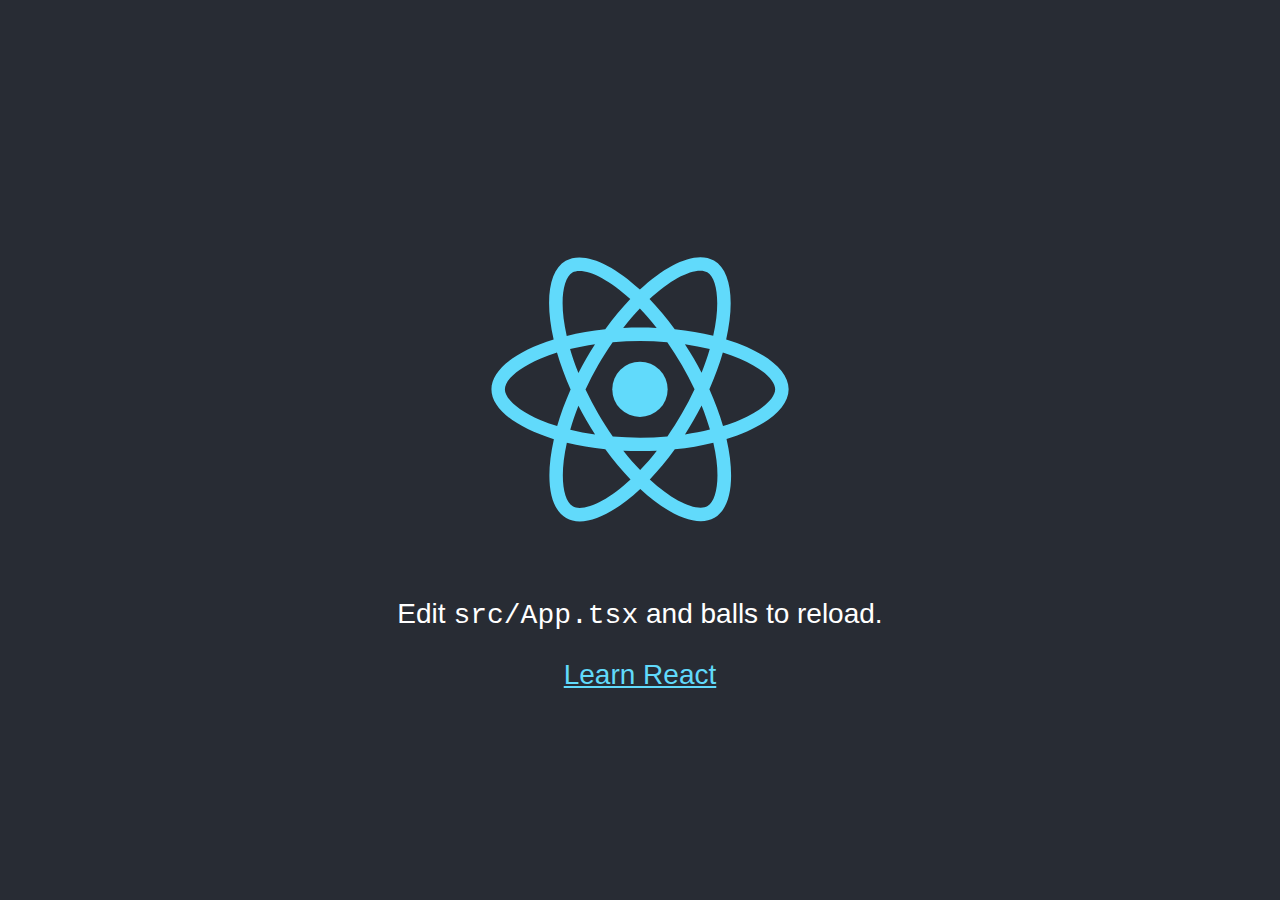
<file: index.html>
<!doctype html><html lang="en"><head><meta charset="utf-8"/><link rel="icon" href="/favicon.ico"/><meta name="viewport" content="width=device-width,initial-scale=1"/><meta name="theme-color" content="#000000"/><meta name="description" content="Web site created using create-react-app"/><link rel="apple-touch-icon" href="/logo192.png"/><link rel="manifest" href="/manifest.json"/><title>React App</title><script defer="defer" src="/static/js/main.48ddb084.js"></script><link href="/static/css/main.073c9b0a.css" rel="stylesheet"></head><body><noscript>You need to enable JavaScript to run this app.</noscript><div id="root"></div></body></html>
</file>
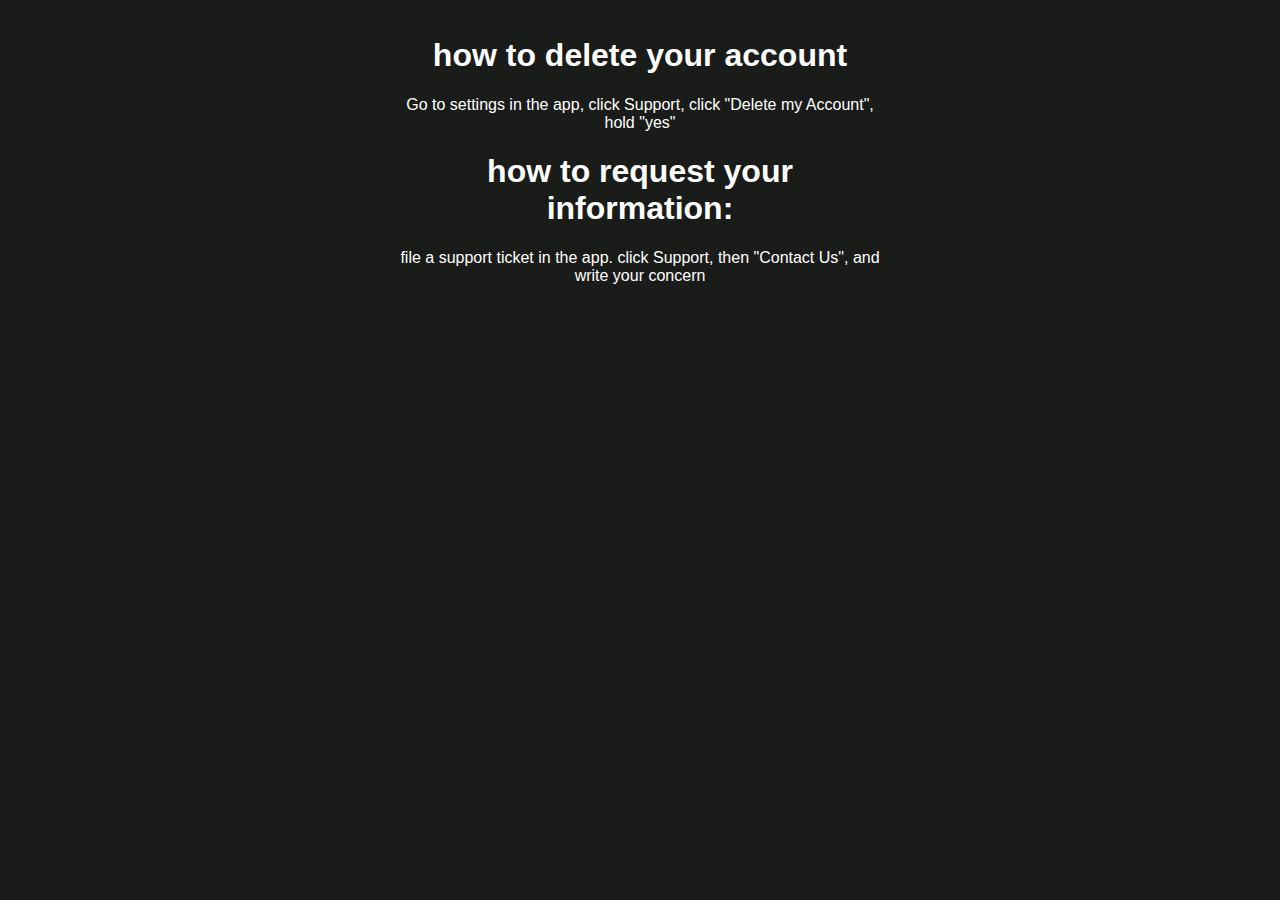
<file: budbook/delete.html>
<!DOCTYPE html>
<html>

<head>
    <meta charset='utf-8'>
    <meta name='viewport' content='width=device-width'>
    <title>Account</title>
    <link rel="stylesheet" type="text/css" href="../style.css" />
</head>

<body>
    <h1>how to delete your account</h1>

    <p>Go to settings in the app, click Support, click "Delete my Account", hold "yes"</p>

    <h1>how to request your information:</h1>

    <p>file a support ticket in the app. click Support, then "Contact Us", and write your concern</p>

</body>

</html>
</file>
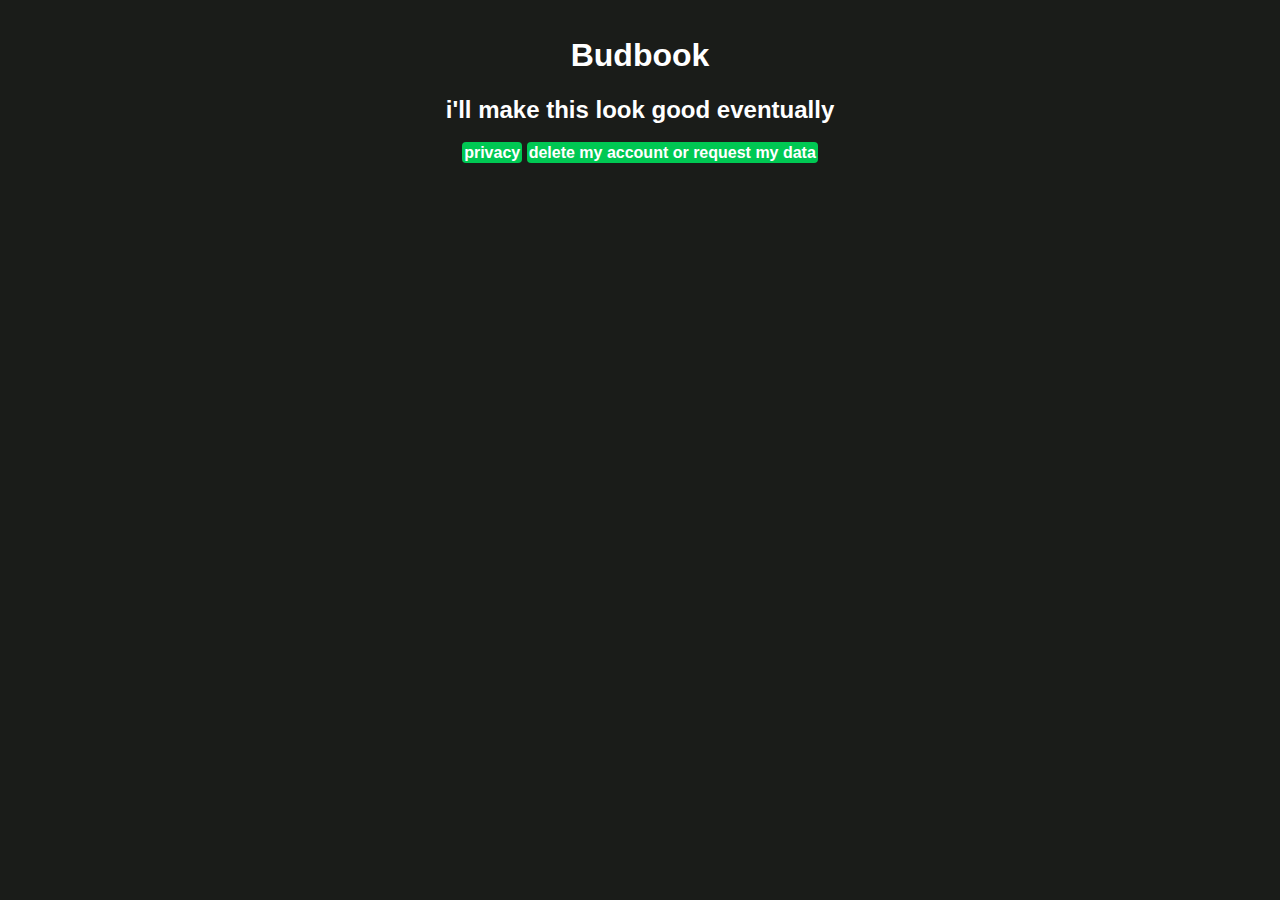
<file: budbook/home.html>
<!DOCTYPE html>
<html>

<head>
    <meta charset='utf-8'>
    <meta name='viewport' content='width=device-width'>
    <title>Budbook</title>
    <link rel="stylesheet" type="text/css" href="../style.css" />
</head>

<body>
<h1>Budbook</h1>
<h2>i'll make this look good eventually</h2>

<a href="privacy.html">privacy</a>
<a href="delete.html">delete my account or request my data</a>

</body>
</html>
</file>
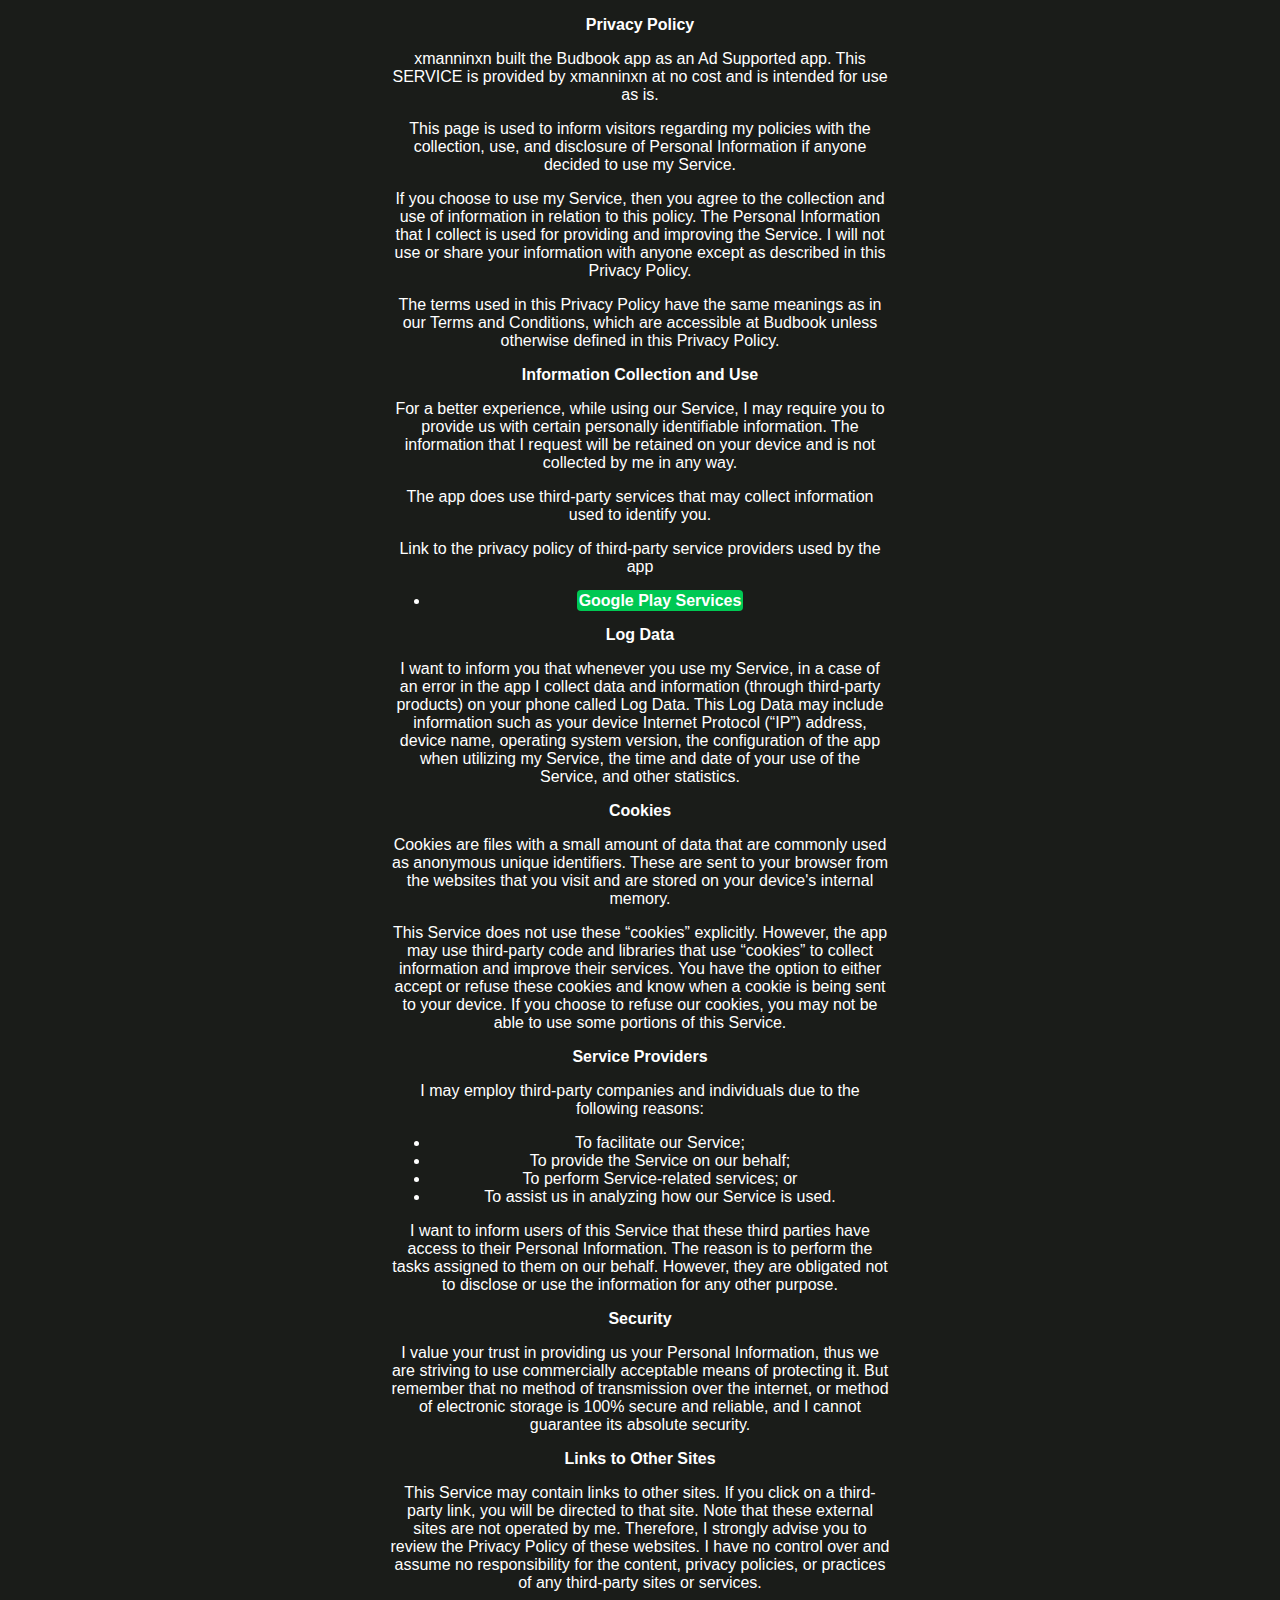
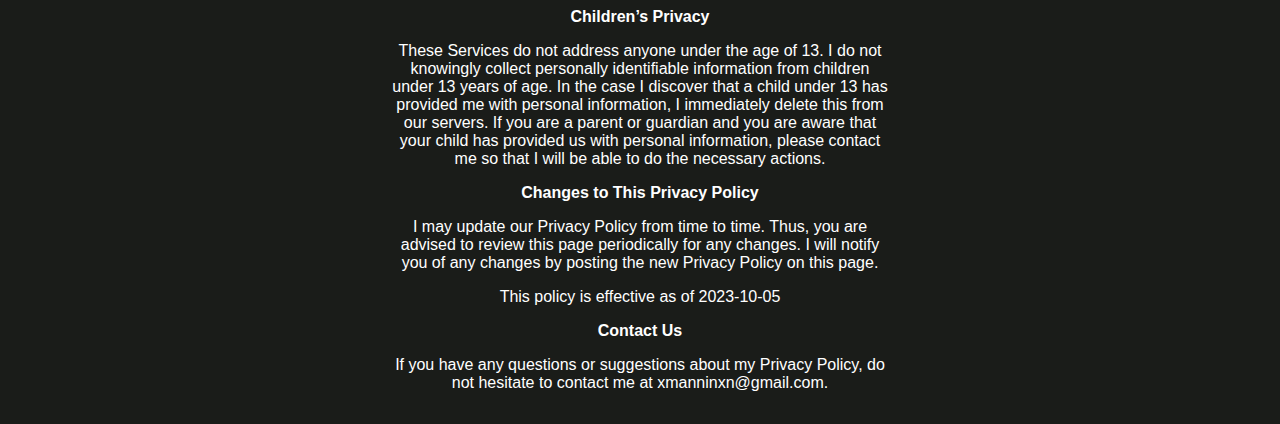
<file: budbook/privacy.html>
<!DOCTYPE html>
    <html>
    <head>
      <meta charset='utf-8'>
      <meta name='viewport' content='width=device-width'>
      <title>Privacy Policy</title>
      <link rel="stylesheet" type="text/css" href="../style.css" />
    </head>
    <body>
    <strong>Privacy Policy</strong> <p>
                  xmanninxn built the Budbook app as
                  an Ad Supported app. This SERVICE is provided by
                  xmanninxn at no cost and is intended for use as
                  is.
                </p> <p>
                  This page is used to inform visitors regarding my
                  policies with the collection, use, and disclosure of Personal
                  Information if anyone decided to use my Service.
                </p> <p>
                  If you choose to use my Service, then you agree to
                  the collection and use of information in relation to this
                  policy. The Personal Information that I collect is
                  used for providing and improving the Service. I will not use or share your information with
                  anyone except as described in this Privacy Policy.
                </p> <p>
                  The terms used in this Privacy Policy have the same meanings
                  as in our Terms and Conditions, which are accessible at
                  Budbook unless otherwise defined in this Privacy Policy.
                </p> <p><strong>Information Collection and Use</strong></p> <p>
                  For a better experience, while using our Service, I
                  may require you to provide us with certain personally
                  identifiable information. The information that
                  I request will be retained on your device and is not collected by me in any way.
                </p> <div><p>
                    The app does use third-party services that may collect
                    information used to identify you.
                  </p> <p>
                    Link to the privacy policy of third-party service providers used
                    by the app
                  </p> <ul><li><a href="https://www.google.com/policies/privacy/" target="_blank" rel="noopener noreferrer">Google Play Services</a></li><!----><!----><!----><!----><!----><!----><!----><!----><!----><!----><!----><!----><!----><!----><!----><!----><!----><!----><!----><!----><!----><!----><!----><!----><!----><!----><!----><!----></ul></div> <p><strong>Log Data</strong></p> <p>
                  I want to inform you that whenever you
                  use my Service, in a case of an error in the app
                  I collect data and information (through third-party
                  products) on your phone called Log Data. This Log Data may
                  include information such as your device Internet Protocol
                  (“IP”) address, device name, operating system version, the
                  configuration of the app when utilizing my Service,
                  the time and date of your use of the Service, and other
                  statistics.
                </p> <p><strong>Cookies</strong></p> <p>
                  Cookies are files with a small amount of data that are
                  commonly used as anonymous unique identifiers. These are sent
                  to your browser from the websites that you visit and are
                  stored on your device's internal memory.
                </p> <p>
                  This Service does not use these “cookies” explicitly. However,
                  the app may use third-party code and libraries that use
                  “cookies” to collect information and improve their services.
                  You have the option to either accept or refuse these cookies
                  and know when a cookie is being sent to your device. If you
                  choose to refuse our cookies, you may not be able to use some
                  portions of this Service.
                </p> <p><strong>Service Providers</strong></p> <p>
                  I may employ third-party companies and
                  individuals due to the following reasons:
                </p> <ul><li>To facilitate our Service;</li> <li>To provide the Service on our behalf;</li> <li>To perform Service-related services; or</li> <li>To assist us in analyzing how our Service is used.</li></ul> <p>
                  I want to inform users of this Service
                  that these third parties have access to their Personal
                  Information. The reason is to perform the tasks assigned to
                  them on our behalf. However, they are obligated not to
                  disclose or use the information for any other purpose.
                </p> <p><strong>Security</strong></p> <p>
                  I value your trust in providing us your
                  Personal Information, thus we are striving to use commercially
                  acceptable means of protecting it. But remember that no method
                  of transmission over the internet, or method of electronic
                  storage is 100% secure and reliable, and I cannot
                  guarantee its absolute security.
                </p> <p><strong>Links to Other Sites</strong></p> <p>
                  This Service may contain links to other sites. If you click on
                  a third-party link, you will be directed to that site. Note
                  that these external sites are not operated by me.
                  Therefore, I strongly advise you to review the
                  Privacy Policy of these websites. I have
                  no control over and assume no responsibility for the content,
                  privacy policies, or practices of any third-party sites or
                  services.
                </p> <p><strong>Children’s Privacy</strong></p> <div><p>
                    These Services do not address anyone under the age of 13.
                    I do not knowingly collect personally
                    identifiable information from children under 13 years of age. In the case
                    I discover that a child under 13 has provided
                    me with personal information, I immediately
                    delete this from our servers. If you are a parent or guardian
                    and you are aware that your child has provided us with
                    personal information, please contact me so that
                    I will be able to do the necessary actions.
                  </p></div> <!----> <p><strong>Changes to This Privacy Policy</strong></p> <p>
                  I may update our Privacy Policy from
                  time to time. Thus, you are advised to review this page
                  periodically for any changes. I will
                  notify you of any changes by posting the new Privacy Policy on
                  this page.
                </p> <p>This policy is effective as of 2023-10-05</p> <p><strong>Contact Us</strong></p> <p>
                  If you have any questions or suggestions about my
                  Privacy Policy, do not hesitate to contact me at xmanninxn@gmail.com.
                </p> 
    </body>
    </html>
</file>
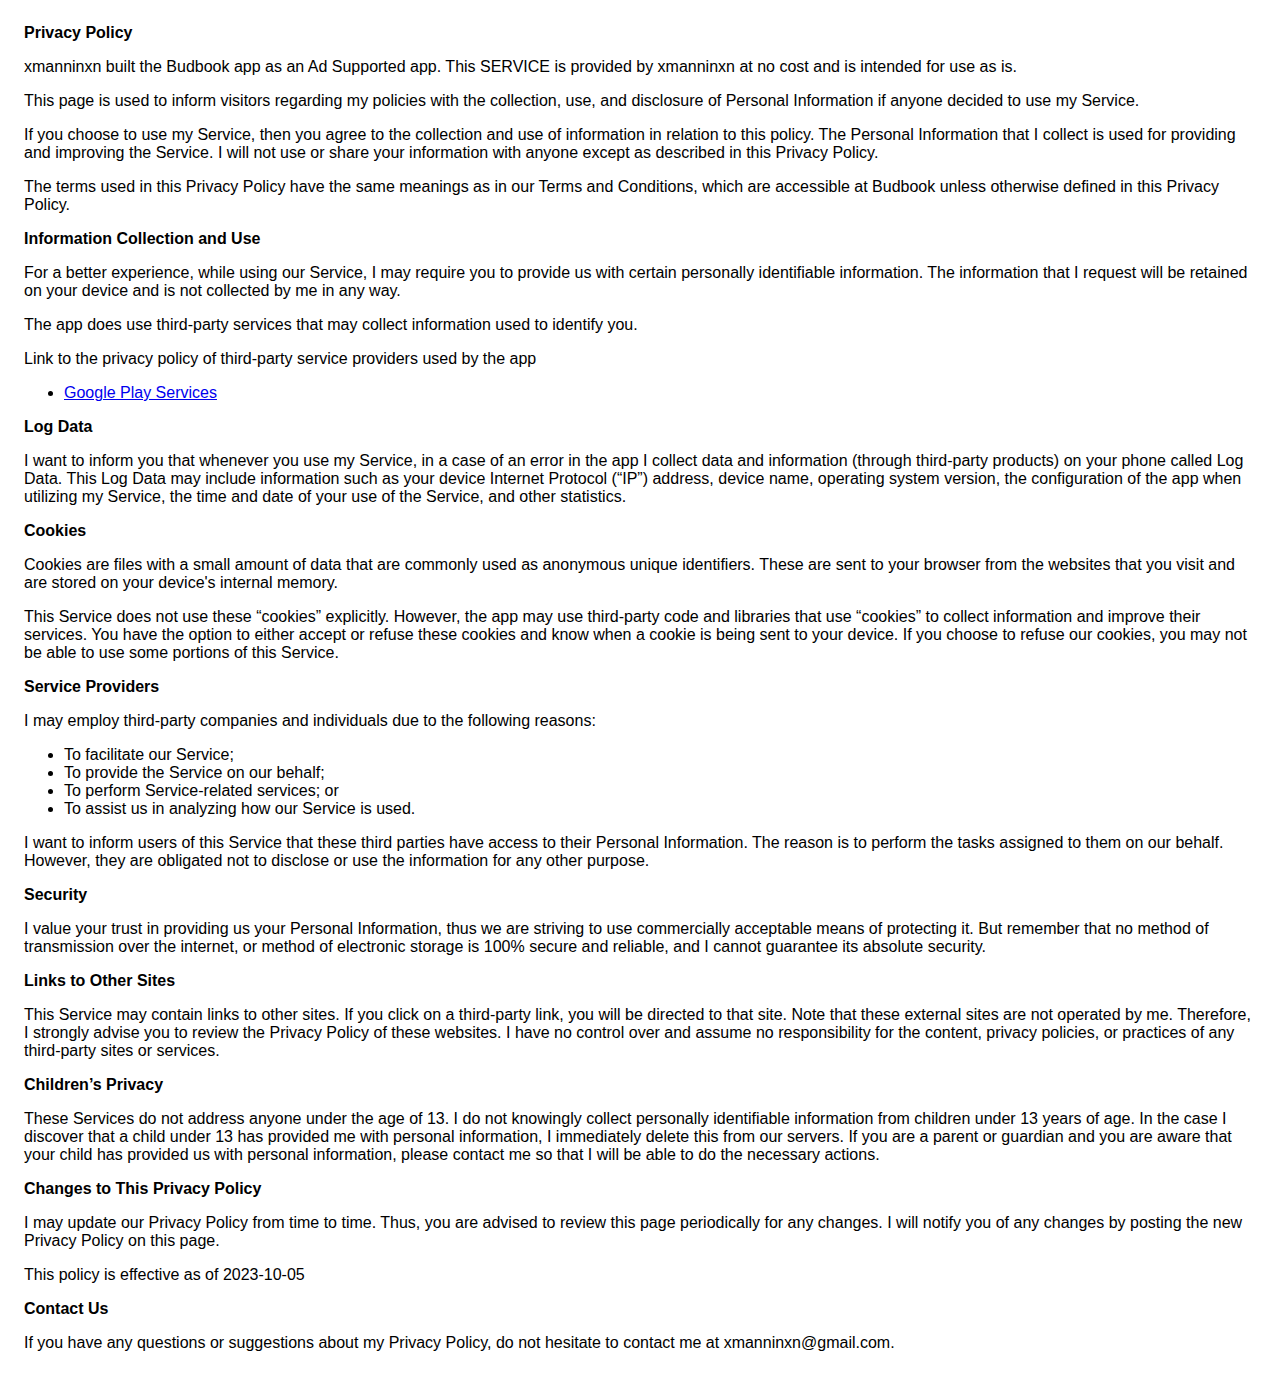
<file: privacy/budbook.html>
<!DOCTYPE html>
    <html>
    <head>
      <meta charset='utf-8'>
      <meta name='viewport' content='width=device-width'>
      <title>Privacy Policy</title>
      <style> body { font-family: 'Helvetica Neue', Helvetica, Arial, sans-serif; padding:1em; } </style>
    </head>
    <body>
    <strong>Privacy Policy</strong> <p>
                  xmanninxn built the Budbook app as
                  an Ad Supported app. This SERVICE is provided by
                  xmanninxn at no cost and is intended for use as
                  is.
                </p> <p>
                  This page is used to inform visitors regarding my
                  policies with the collection, use, and disclosure of Personal
                  Information if anyone decided to use my Service.
                </p> <p>
                  If you choose to use my Service, then you agree to
                  the collection and use of information in relation to this
                  policy. The Personal Information that I collect is
                  used for providing and improving the Service. I will not use or share your information with
                  anyone except as described in this Privacy Policy.
                </p> <p>
                  The terms used in this Privacy Policy have the same meanings
                  as in our Terms and Conditions, which are accessible at
                  Budbook unless otherwise defined in this Privacy Policy.
                </p> <p><strong>Information Collection and Use</strong></p> <p>
                  For a better experience, while using our Service, I
                  may require you to provide us with certain personally
                  identifiable information. The information that
                  I request will be retained on your device and is not collected by me in any way.
                </p> <div><p>
                    The app does use third-party services that may collect
                    information used to identify you.
                  </p> <p>
                    Link to the privacy policy of third-party service providers used
                    by the app
                  </p> <ul><li><a href="https://www.google.com/policies/privacy/" target="_blank" rel="noopener noreferrer">Google Play Services</a></li><!----><!----><!----><!----><!----><!----><!----><!----><!----><!----><!----><!----><!----><!----><!----><!----><!----><!----><!----><!----><!----><!----><!----><!----><!----><!----><!----><!----></ul></div> <p><strong>Log Data</strong></p> <p>
                  I want to inform you that whenever you
                  use my Service, in a case of an error in the app
                  I collect data and information (through third-party
                  products) on your phone called Log Data. This Log Data may
                  include information such as your device Internet Protocol
                  (“IP”) address, device name, operating system version, the
                  configuration of the app when utilizing my Service,
                  the time and date of your use of the Service, and other
                  statistics.
                </p> <p><strong>Cookies</strong></p> <p>
                  Cookies are files with a small amount of data that are
                  commonly used as anonymous unique identifiers. These are sent
                  to your browser from the websites that you visit and are
                  stored on your device's internal memory.
                </p> <p>
                  This Service does not use these “cookies” explicitly. However,
                  the app may use third-party code and libraries that use
                  “cookies” to collect information and improve their services.
                  You have the option to either accept or refuse these cookies
                  and know when a cookie is being sent to your device. If you
                  choose to refuse our cookies, you may not be able to use some
                  portions of this Service.
                </p> <p><strong>Service Providers</strong></p> <p>
                  I may employ third-party companies and
                  individuals due to the following reasons:
                </p> <ul><li>To facilitate our Service;</li> <li>To provide the Service on our behalf;</li> <li>To perform Service-related services; or</li> <li>To assist us in analyzing how our Service is used.</li></ul> <p>
                  I want to inform users of this Service
                  that these third parties have access to their Personal
                  Information. The reason is to perform the tasks assigned to
                  them on our behalf. However, they are obligated not to
                  disclose or use the information for any other purpose.
                </p> <p><strong>Security</strong></p> <p>
                  I value your trust in providing us your
                  Personal Information, thus we are striving to use commercially
                  acceptable means of protecting it. But remember that no method
                  of transmission over the internet, or method of electronic
                  storage is 100% secure and reliable, and I cannot
                  guarantee its absolute security.
                </p> <p><strong>Links to Other Sites</strong></p> <p>
                  This Service may contain links to other sites. If you click on
                  a third-party link, you will be directed to that site. Note
                  that these external sites are not operated by me.
                  Therefore, I strongly advise you to review the
                  Privacy Policy of these websites. I have
                  no control over and assume no responsibility for the content,
                  privacy policies, or practices of any third-party sites or
                  services.
                </p> <p><strong>Children’s Privacy</strong></p> <div><p>
                    These Services do not address anyone under the age of 13.
                    I do not knowingly collect personally
                    identifiable information from children under 13 years of age. In the case
                    I discover that a child under 13 has provided
                    me with personal information, I immediately
                    delete this from our servers. If you are a parent or guardian
                    and you are aware that your child has provided us with
                    personal information, please contact me so that
                    I will be able to do the necessary actions.
                  </p></div> <!----> <p><strong>Changes to This Privacy Policy</strong></p> <p>
                  I may update our Privacy Policy from
                  time to time. Thus, you are advised to review this page
                  periodically for any changes. I will
                  notify you of any changes by posting the new Privacy Policy on
                  this page.
                </p> <p>This policy is effective as of 2023-10-05</p> <p><strong>Contact Us</strong></p> <p>
                  If you have any questions or suggestions about my
                  Privacy Policy, do not hesitate to contact me at xmanninxn@gmail.com.
                </p> 
    </body>
    </html>
</file>
<file: static/css/main.073c9b0a.css>
body{-webkit-font-smoothing:antialiased;-moz-osx-font-smoothing:grayscale;font-family:-apple-system,BlinkMacSystemFont,Segoe UI,Roboto,Oxygen,Ubuntu,Cantarell,Fira Sans,Droid Sans,Helvetica Neue,sans-serif;margin:0}code{font-family:source-code-pro,Menlo,Monaco,Consolas,Courier New,monospace}.App{text-align:center}.App-logo{height:40vmin;pointer-events:none}@media (prefers-reduced-motion:no-preference){.App-logo{-webkit-animation:App-logo-spin 20s linear infinite;animation:App-logo-spin 20s linear infinite}}.App-header{align-items:center;background-color:#282c34;color:#fff;display:flex;flex-direction:column;font-size:calc(10px + 2vmin);justify-content:center;min-height:100vh}.App-link{color:#61dafb}@-webkit-keyframes App-logo-spin{0%{-webkit-transform:rotate(0deg);transform:rotate(0deg)}to{-webkit-transform:rotate(1turn);transform:rotate(1turn)}}@keyframes App-logo-spin{0%{-webkit-transform:rotate(0deg);transform:rotate(0deg)}to{-webkit-transform:rotate(1turn);transform:rotate(1turn)}}
/*# sourceMappingURL=main.073c9b0a.css.map*/
</file>
<file: style.css>
body { 
    background-color: #1A1C19;
    font-family: 'Helvetica Neue', Helvetica, Arial, sans-serif; padding:1em; 
    color: white;
    max-width: 500px;
    margin: auto;
    text-align: center;
}

a {
    background-color: #00c853;
    padding:0.4%;
    border-radius: 4px;
    text-decoration: none;
    font-weight: bold;
    color: white;
}
</file>
